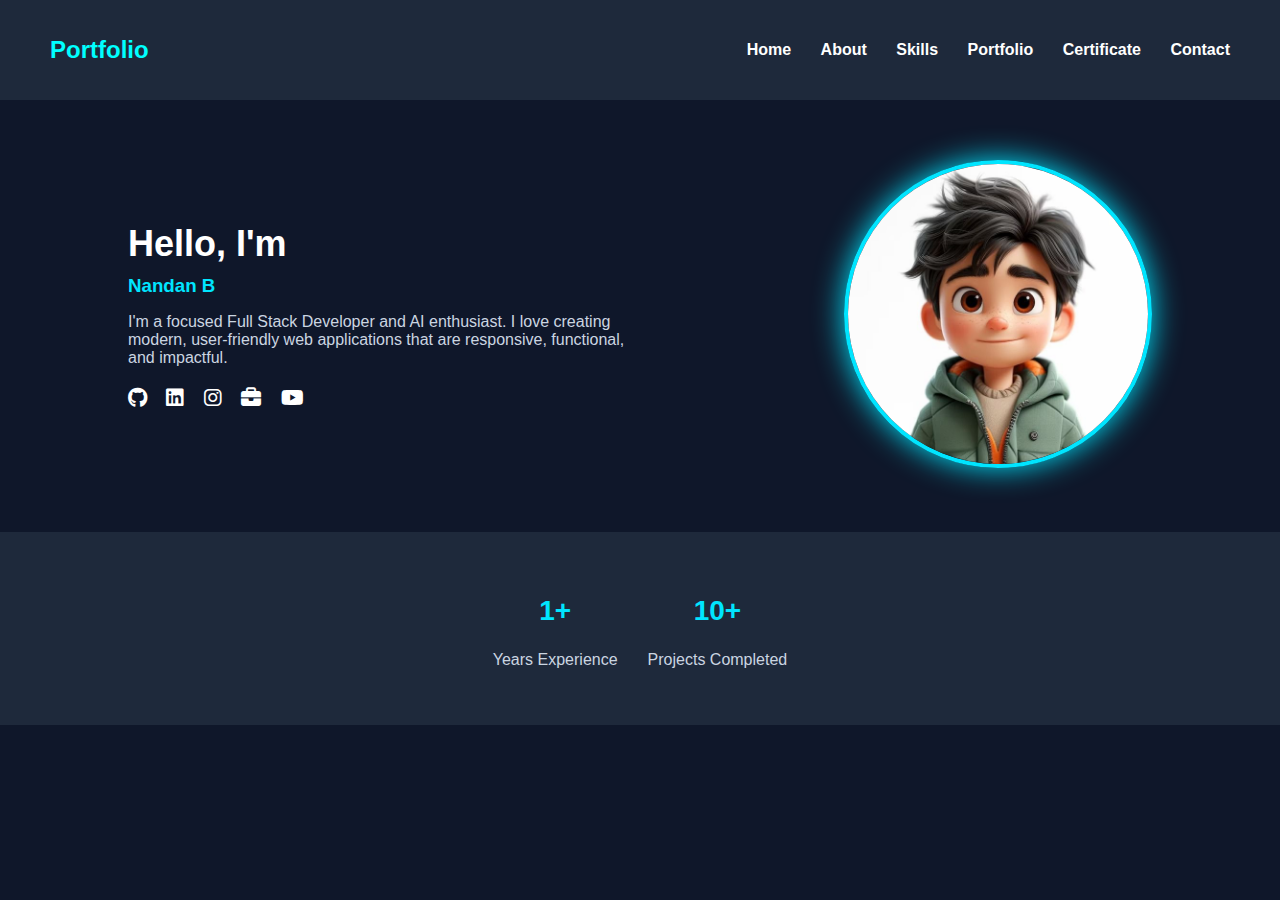
<file: index.html>
<!DOCTYPE html>
<html lang="en">
<head>
  <meta charset="UTF-8" />
  <title>Nandan Portfolio</title>
  <meta name="viewport" content="width=device-width, initial-scale=1" />
  <link rel="stylesheet" href="https://cdnjs.cloudflare.com/ajax/libs/font-awesome/6.4.0/css/all.min.css" />

  <style>
    html {
      scroll-behavior: smooth;
    }

    body {
      margin: 0;
      font-family: "Segoe UI", sans-serif;
      background: #0f172a;
      color: white;
    }

    header {
      display: flex;
      justify-content: space-between;
      align-items: center;
      padding: 20px 50px;
      background: #1e293b;
      box-shadow: 0 4px 15px rgba(0, 0, 0, 0.4);
    }

    header h1 {
      font-size: 24px;
      color: cyan;
    }

    nav a {
      color: white;
      margin-left: 25px;
      text-decoration: none;
      font-weight: 600;
      transition: 0.3s;
    }

    nav a:hover {
      color: cyan;
    }

    section {
      padding: 60px 10%;
    }

    .hero {
      display: flex;
      flex-wrap: wrap;
      align-items: center;
      justify-content: space-between;
      background: #0f172a;
    }

    .hero-text {
      max-width: 500px;
    }

    .hero-text h2 {
      font-size: 36px;
      margin: 0;
    }

    .hero-text h3 {
      color: #00e5ff;
      margin: 10px 0;
    }

    .hero-text p {
      color: #cbd5e1;
      font-size: 16px;
    }

    .hero-img {
      position: relative;
    }

    .hero-img img {
      width: 300px;
      border-radius: 50%;
      border: 4px solid #00e5ff;
      box-shadow: 0 0 30px #00e5ff;
    }

    .socials {
      margin-top: 20px;
    }

    .socials a {
      color: white;
      font-size: 20px;
      margin-right: 15px;
      transition: 0.3s;
    }

    .socials a:hover {
      color: #00e5ff;
    }

    .stats {
      background: #1e293b;
      display: flex;
      justify-content: center;
      flex-wrap: wrap;
      padding: 40px 10%;
      gap: 30px;
      text-align: center;
    }

    .stat-box {
      min-width: 120px;
    }

    .stat-box h2 {
      font-size: 28px;
      color: #00e5ff;
    }

    .stat-box p {
      color: #cbd5e1;
    }

    @media (max-width: 768px) {
      .hero {
        flex-direction: column;
        text-align: center;
      }

      .hero-text, .hero-img {
        margin-top: 20px;
      }

      header {
        flex-direction: column;
        gap: 10px;
      }

      nav a {
        margin: 10px 10px 0 10px;
      }
    }
  </style>
</head>
<body>

  <header>
    <h1>Portfolio</h1>
    <nav>
      <a href="#home">Home</a>
      <a href="about.html">About</a>
      <a href="skills.html">Skills</a>
      <a href="projects.html">Portfolio</a>
      <a href="certificates.html">Certificate</a>
      <a href="contact.html">Contact</a>
    </nav>
  </header>

  <!-- Home Section -->
  <section class="hero" id="home">
    <div class="hero-text">
      <h2>Hello, I'm</h2>
      <h3>Nandan B</h3>
      <p>
        I'm a focused Full Stack Developer and AI enthusiast. I love creating modern, user-friendly web applications that are responsive, functional, and impactful.
      </p>

      <div class="socials">
        <a href="https://github.com/Nandan0402"><i class="fab fa-github"></i></a>
        <a href="https://www.linkedin.com/in/nandan-b-2a9b1b334"><i class="fab fa-linkedin"></i></a>
        <a href="https://www.instagram.com/techbytes1111"><i class="fab fa-instagram"></i></a>
        <a href="https://www.freelancer.com/u/nandan715"><i class="fas fa-briefcase"></i></a>
        <a href="https://youtube.com/@codefusion-j3z"><i class="fab fa-youtube"></i></a>
      </div>
    </div>

    <div class="hero-img">
      <img src="profile.jpg" alt="Nandan's Photo">
    </div>
  </section>

  <!-- Stats Section -->
  <section class="stats">
    <div class="stat-box">
      <h2>1+</h2>
      <p>Years Experience</p>
    </div>
    <div class="stat-box">
      <h2>10+</h2>
      <p>Projects Completed</p>
    </div>
  </section>

</body>
</html>
</file>
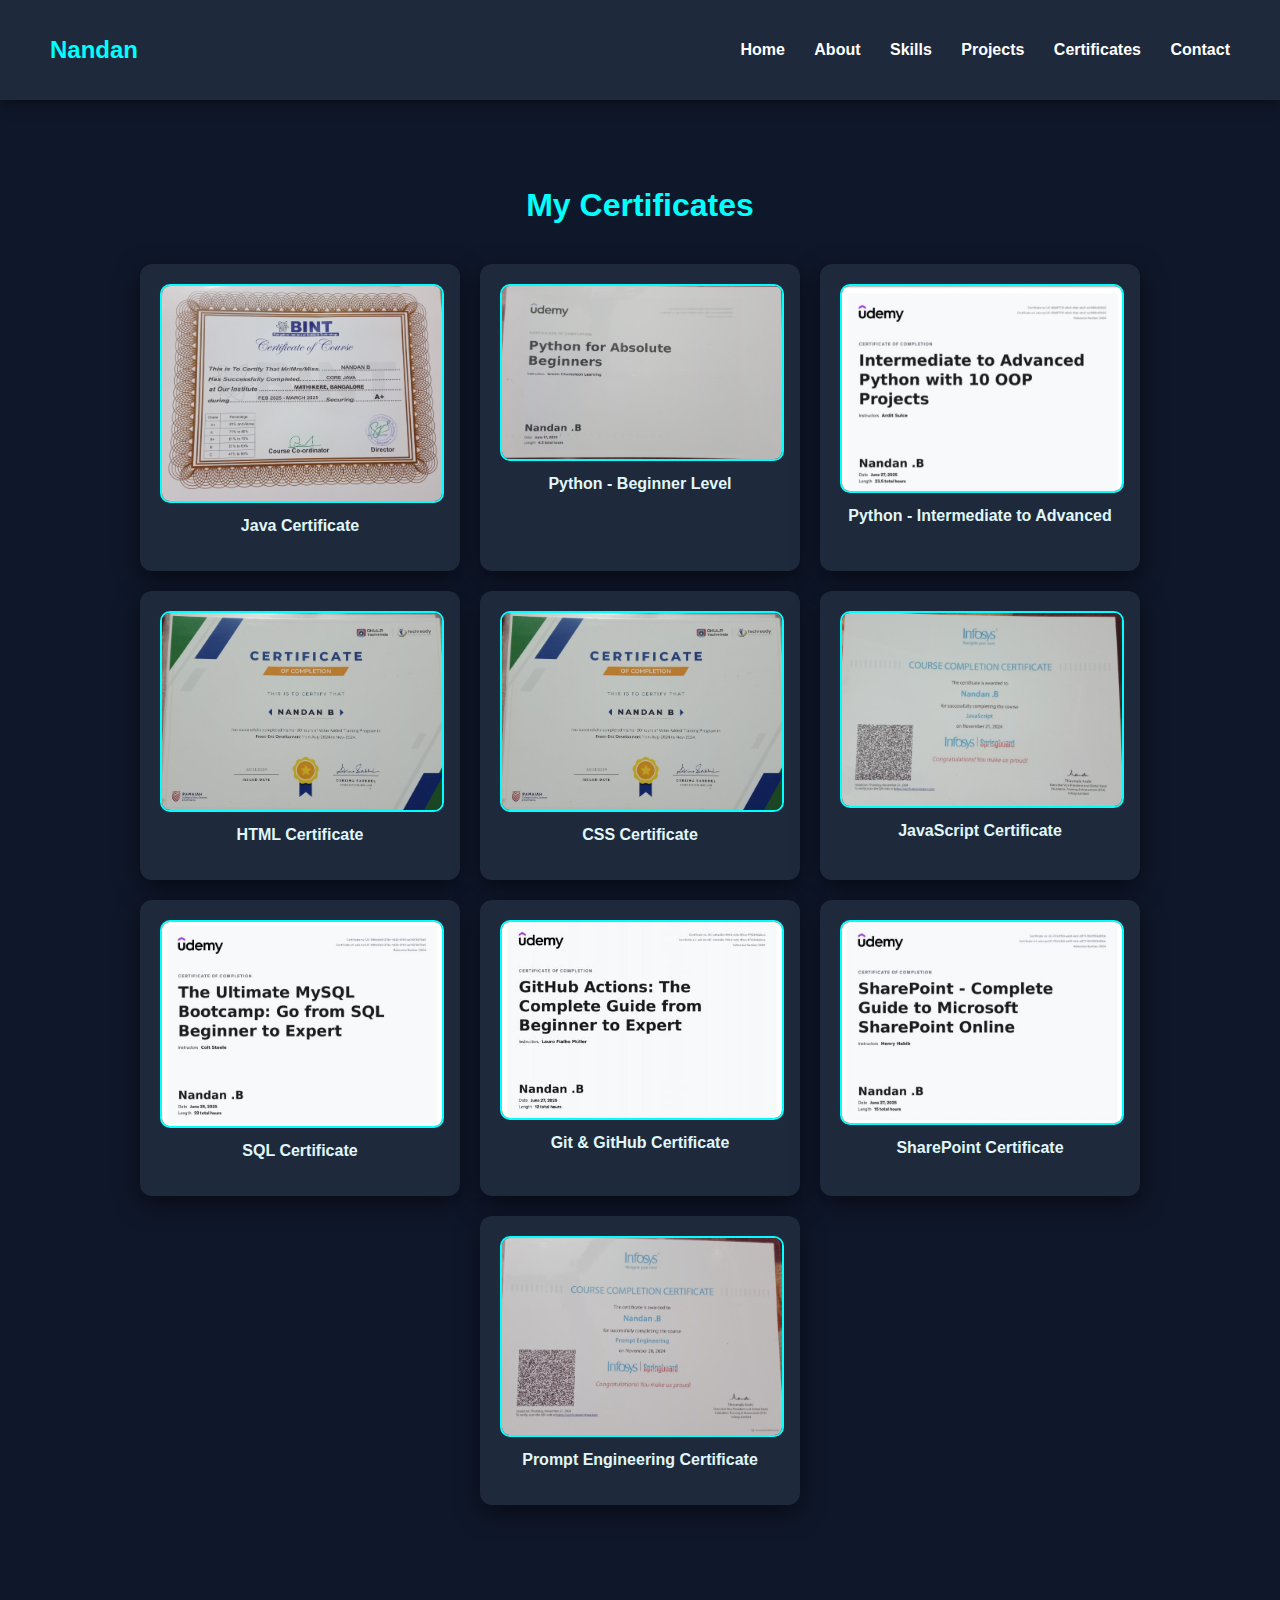
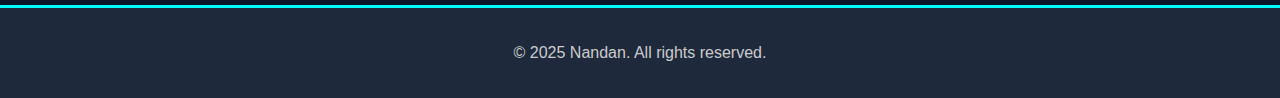
<file: certificates.html>
<!DOCTYPE html>
<html lang="en">
<head>
  <title>Certificates - Nandan Portfolio</title>
  <meta name="viewport" content="width=device-width, initial-scale=1">

  <style>
    body {
      margin: 0;
      font-family: "Segoe UI", sans-serif;
      background: #0f172a;
      color: white;
    }

    header {
      background: #1e293b;
      display: flex;
      justify-content: space-between;
      align-items: center;
      padding: 20px 50px;
      box-shadow: 0 4px 15px rgba(0, 0, 0, 0.4);
    }

    header h1 {
      font-size: 24px;
      color: cyan;
    }

    nav a {
      color: white;
      margin-left: 25px;
      text-decoration: none;
      font-weight: bold;
      transition: 0.3s;
    }

    nav a:hover {
      color: cyan;
    }

    section {
      padding: 60px 10%;
      text-align: center;
    }

    h2 {
      font-size: 32px;
      color: cyan;
      margin-bottom: 40px;
    }

    .cert-grid {
      display: flex;
      flex-wrap: wrap;
      justify-content: center;
      gap: 20px;
    }

    .cert-card {
      background: #1e293b;
      border-radius: 12px;
      padding: 20px;
      width: 280px;
      box-shadow: 0 8px 24px rgba(0, 0, 0, 0.5);
      transition: transform 0.3s, box-shadow 0.3s;
    }

    .cert-card:hover {
      transform: scale(1.05);
      box-shadow: 0 12px 28px rgba(0, 255, 255, 0.3);
    }

    .cert-card img {
      width: 100%;
      height: auto;
      border-radius: 10px;
      border: 2px solid cyan;
    }

    .cert-card p {
      margin-top: 10px;
      font-weight: bold;
      color: #e0f7fa;
    }

    footer {
      background: #1e293b;
      text-align: center;
      padding: 20px;
      margin-top: 40px;
      color: #ccc;
      border-top: 3px solid cyan;
    }

    @media (max-width: 600px) {
      header {
        flex-direction: column;
        gap: 10px;
      }

      nav a {
        margin: 10px;
      }

      .cert-card {
        width: 100%;
        max-width: 320px;
      }
    }
  </style>
</head>
<body>

  <header>
    <h1>Nandan</h1>
    <nav>
      <a href="index.html">Home</a>
      <a href="about.html">About</a>
      <a href="skills.html">Skills</a>
      <a href="projects.html">Projects</a>
      <a href="certificate.html">Certificates</a>
      <a href="contact.html">Contact</a>
    </nav>
  </header>

  <section>
    <h2>My Certificates</h2>
    <div class="cert-grid">
      <div class="cert-card">
        <img src="java-cert.png" alt="Java Certificate">
        <p>Java Certificate</p>
      </div>

      <div class="cert-card">
        <img src="python-basic.png" alt="Python Beginner">
        <p>Python - Beginner Level</p>
      </div>

      <div class="cert-card">
        <img src="python-advanced.png" alt="Python Advanced">
        <p>Python - Intermediate to Advanced</p>
      </div>

      <div class="cert-card">
        <img src="html-cert.png" alt="HTML Certificate">
        <p>HTML Certificate</p>
      </div>

      <div class="cert-card">
        <img src="css-cert.png" alt="CSS Certificate">
        <p>CSS Certificate</p>
      </div>

      <div class="cert-card">
        <img src="js-cert.png" alt="JavaScript Certificate">
        <p>JavaScript Certificate</p>
      </div>

      <div class="cert-card">
        <img src="sql-cert.png" alt="SQL Certificate">
        <p>SQL Certificate</p>
      </div>

      <div class="cert-card">
        <img src="github-cert.png" alt="GitHub Certificate">
        <p>Git & GitHub Certificate</p>
      </div>

      <div class="cert-card">
        <img src="sharepoint-cert.png" alt="SharePoint Certificate">
        <p>SharePoint Certificate</p>
      </div>

      <div class="cert-card">
        <img src="prompt-cert.png" alt="Prompt Engineering Certificate">
        <p>Prompt Engineering Certificate</p>
      </div>
    </div>
  </section>

  <footer>
    <p>© 2025 Nandan. All rights reserved.</p>
  </footer>

</body>
</html>
</file>
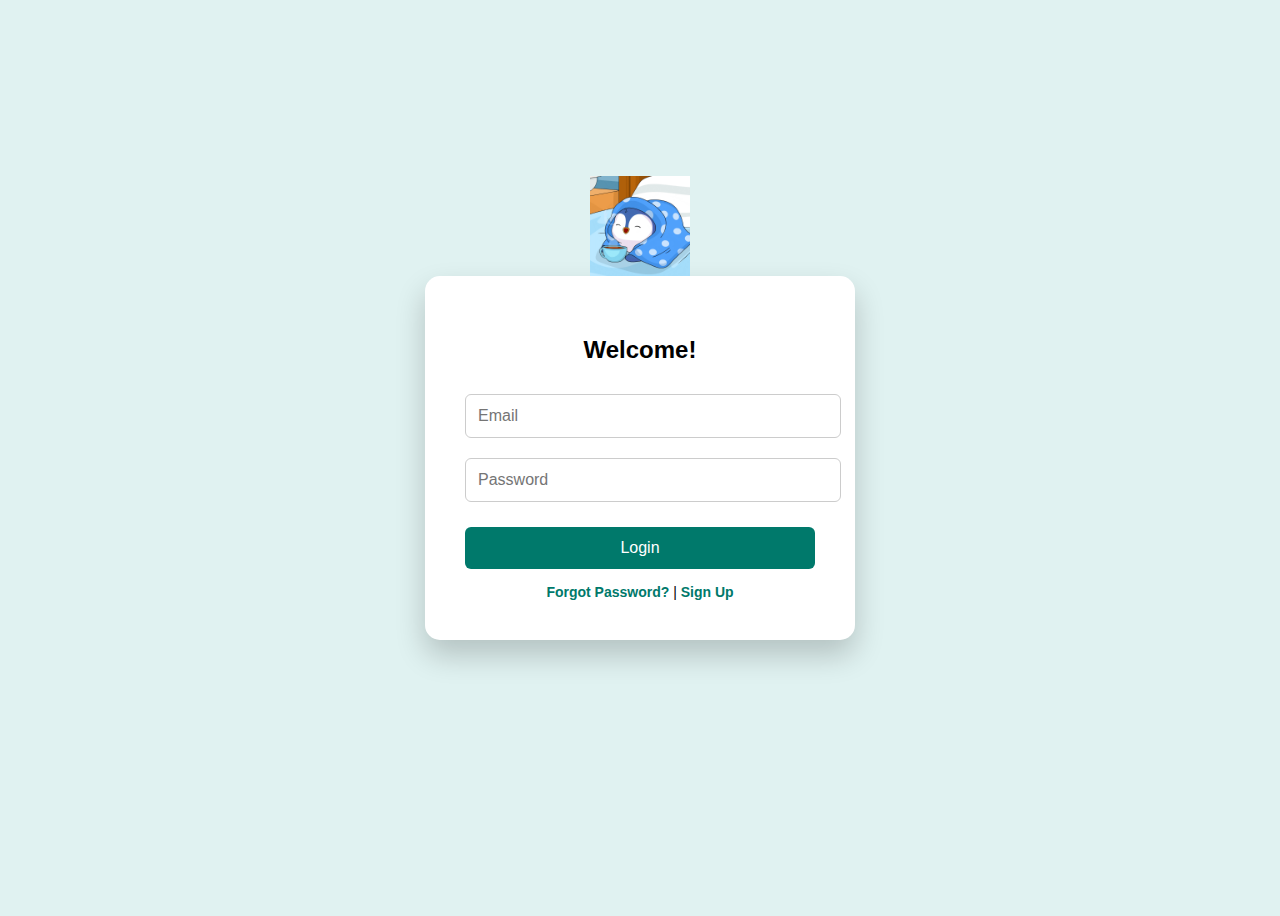
<file: login.html>
<!DOCTYPE html>
<html lang="en">
<head>
  <meta charset="UTF-8">
  <title>Login with Owl Animation</title>
  <meta name="viewport" content="width=device-width, initial-scale=1">
  <style>
    body {
      background: #e0f2f1;
      font-family: Arial, sans-serif;
      display: flex;
      justify-content: center;
      align-items: center;
      height: 100vh;
    }

    .login-box {
      position: relative;
      background: white;
      padding: 40px;
      border-radius: 15px;
      box-shadow: 0 15px 30px rgba(0,0,0,0.2);
      width: 350px;
      text-align: center;
    }

    .owl {
      position: absolute;
      top: -100px;
      left: 50%;
      transform: translateX(-50%);
      width: 100px;
      transition: transform 0.3s ease;
    }

    .owl.cover-eyes {
      transform: translateX(-50%) translateY(10px);
    }

    .login-box input {
      width: 100%;
      padding: 12px;
      margin: 10px 0;
      border-radius: 6px;
      border: 1px solid #ccc;
      font-size: 16px;
    }

    .login-box button {
      width: 100%;
      padding: 12px;
      margin-top: 15px;
      background: #00796b;
      color: white;
      border: none;
      border-radius: 6px;
      font-size: 16px;
      cursor: pointer;
    }

    .login-box button:hover {
      background: #004d40;
    }

    .login-box .links {
      margin-top: 15px;
      font-size: 14px;
    }

    .login-box .links a {
      color: #00796b;
      text-decoration: none;
      font-weight: bold;
    }
  </style>
</head>
<body>

  <div class="login-box">
    <img src="owl.png" alt="Owl" class="owl" id="owl">
    <h2>Welcome!</h2>
    <form onsubmit="return validateLogin()">
      <input type="text" id="email" placeholder="Email" onfocus="lookLeft()" onblur="lookCenter()" required>
      <input type="password" id="password" placeholder="Password" onfocus="coverEyes()" onblur="uncoverEyes()" required>
      <button type="submit">Login</button>
    </form>
    <div class="links">
      <a href="#">Forgot Password?</a> |
      <a href="#">Sign Up</a>
    </div>
  </div>

  <script>
    const owl = document.getElementById("owl");

    function lookLeft() {
      owl.style.transform = "translateX(-60%)";
    }

    function lookCenter() {
      owl.style.transform = "translateX(-50%)";
    }

    function coverEyes() {
      owl.classList.add("cover-eyes");
    }

    function uncoverEyes() {
      owl.classList.remove("cover-eyes");
    }

    function validateLogin() {
      const email = document.getElementById("email").value;
      const password = document.getElementById("password").value;

      if (email === "admin@example.com" && password === "1234") {
        alert("Login successful!");
        window.location.href = "index.html";
        return false;
      } else {
        alert("Invalid email or password.");
        return false;
      }
    }
  </script>

</body>
</html>
</file>
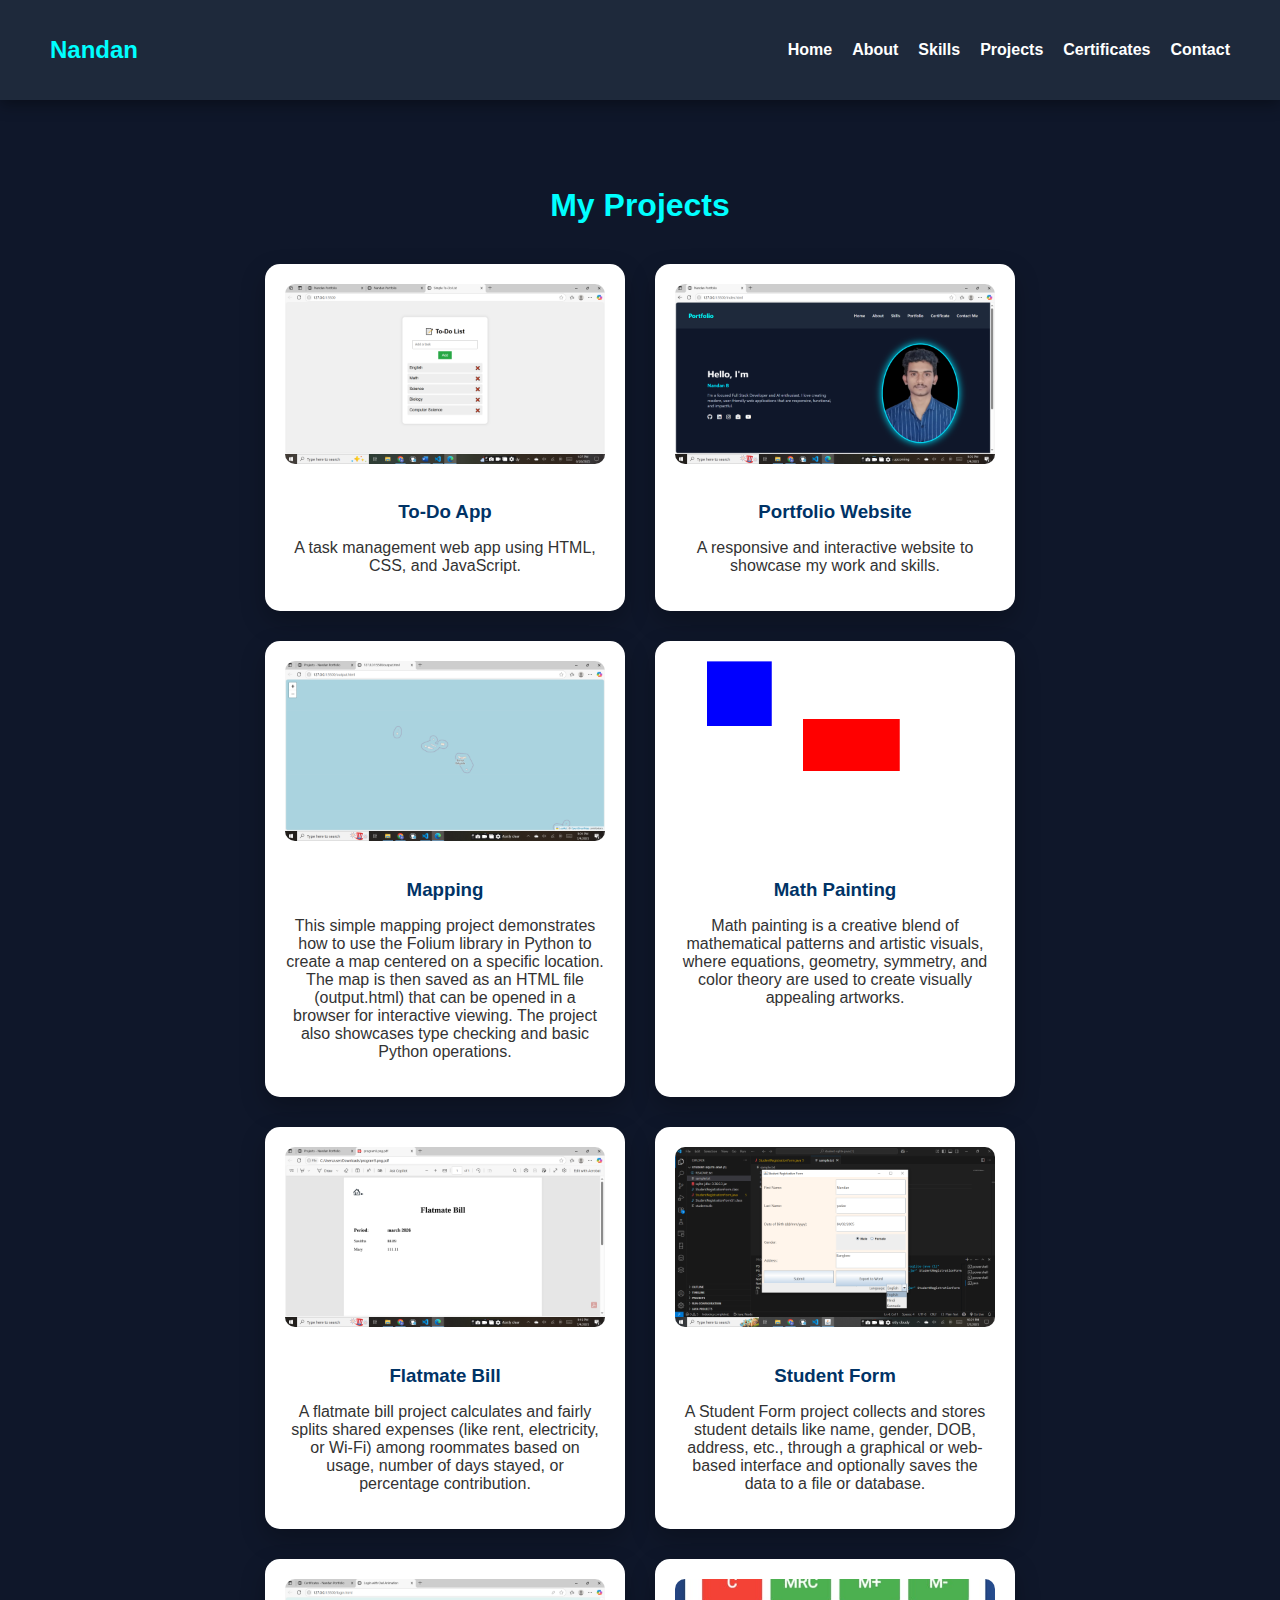
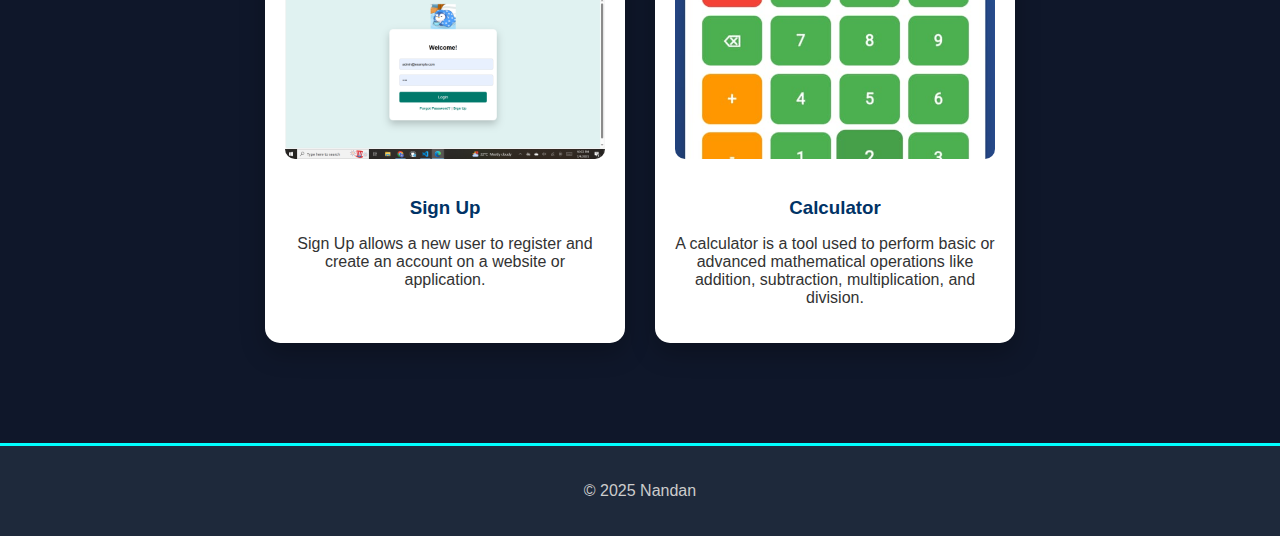
<file: projects.html>
<!DOCTYPE html>
<html lang="en">
<head>
  <title>Projects - Nandan Portfolio</title>
  <meta name="viewport" content="width=device-width, initial-scale=1">
  <style>
    body {
      font-family: "Segoe UI", sans-serif;
      margin: 0;
      padding: 0;
      background: #0f172a;
      color: white;
    }

    header {
      background: #1e293b;
      display: flex;
      justify-content: space-between;
      align-items: center;
      padding: 20px 50px;
      box-shadow: 0 4px 15px rgba(0, 0, 0, 0.4);
    }

    header h1 {
      font-size: 24px;
      color: cyan;
    }

    nav {
      display: flex;
      gap: 20px;
      flex-wrap: wrap;
    }

    nav a {
      color: white;
      text-decoration: none;
      font-weight: bold;
      transition: 0.3s;
    }

    nav a:hover {
      color: cyan;
    }

    section#projects {
      text-align: center;
      padding: 60px 10%;
    }

    section#projects h2 {
      font-size: 32px;
      color: cyan;
      margin-bottom: 40px;
    }

    .project-container {
      display: flex;
      flex-wrap: wrap;
      justify-content: center;
      gap: 30px;
    }

    .project-card {
      background: white;
      color: black;
      max-width: 320px;
      border-radius: 15px;
      padding: 20px;
      box-shadow: 0 10px 25px rgba(0, 0, 0, 0.25);
      transition: transform 0.3s ease, box-shadow 0.3s ease;
    }

    .project-card:hover {
      transform: scale(1.03);
      box-shadow: 0 12px 30px rgba(0, 0, 0, 0.35);
    }

    .project-card img {
      width: 100%;
      height: 180px;
      object-fit: cover;
      border-radius: 10px;
      margin-bottom: 15px;
    }

    .project-card h3 {
      color: #003366;
      margin-bottom: 10px;
    }

    .project-card p {
      color: #333;
    }

    footer {
      background: #1e293b;
      text-align: center;
      padding: 20px;
      margin-top: 40px;
      color: #ccc;
      border-top: 3px solid cyan;
    }

    @media (max-width: 600px) {
      header {
        flex-direction: column;
        gap: 10px;
      }

      nav {
        flex-direction: column;
        align-items: center;
      }

      .project-card {
        max-width: 90%;
      }
    }
  </style>
</head>
<body>

  <header>
    <h1>Nandan</h1>
    <nav>
      <a href="index.html">Home</a>
      <a href="about.html">About</a>
      <a href="skills.html">Skills</a>
      <a href="projects.html">Projects</a>
      <a href="certificates.html">Certificates</a>
      <a href="contact.html">Contact</a>
    </nav>
  </header>

  <section id="projects">
    <h2>My Projects</h2>
    <div class="project-container">
      <div class="project-card">
        <img src="project1.jpg" alt="To-Do App">
        <h3>To-Do App</h3>
        <p>A task management web app using HTML, CSS, and JavaScript.</p>
      </div>
      <div class="project-card">
        <img src="project2.jpg" alt="Portfolio Website">
        <h3>Portfolio Website</h3>
        <p>A responsive and interactive website to showcase my work and skills.</p>
      </div>
      <div class="project-card">
        <img src="project3.jpg" alt="Mapping">
        <h3>Mapping</h3>
        <p>This simple mapping project demonstrates how to use the Folium library in Python to create a map centered on a specific location. 
          The map is then saved as an HTML file (output.html) that can be opened in a browser for interactive viewing. 
          The project also showcases type checking and basic Python operations.</p>
      </div>
      <div class="project-card">
        <img src="project4.jpg" alt="Math Painting">
        <h3>Math Painting</h3>
        <p> Math painting is a creative blend of mathematical patterns and artistic visuals, where equations, geometry, symmetry, and color theory are used to create visually appealing artworks.</p>
      </div>
      <div class="project-card">
        <img src="project5.jpg" alt="Flatmate Bill">
        <h3>Flatmate Bill </h3>
        <p>A flatmate bill project calculates and fairly splits shared expenses (like rent, electricity, or Wi-Fi) among roommates based on usage, number of days stayed, or percentage contribution.</p>
      </div>
      <div class="project-card">
        <img src="project6.png" alt="Student Form">
        <h3>Student Form </h3>
        <p>A Student Form project collects and stores student details like name, gender, DOB, address, etc., through a graphical or web-based interface and optionally saves the data to a file or database.</p>
      </div>
      <div class="project-card">
        <img src="project7.png" alt="Sign Up">
        <h3>Sign Up</h3>
        <p>Sign Up allows a new user to register and create an account on a website or application.
</p>
      </div>
           <div class="project-card">
        <img src="project8.png" alt="Calculator">
        <h3>Calculator</h3>
        <p>A calculator is a tool used to perform basic or advanced mathematical operations like addition, subtraction, multiplication, and division.
</p>
      </div>
    </div>
  </section>

  <footer>
    <p>© 2025 Nandan</p>
  </footer>

</body>
</html>
</file>
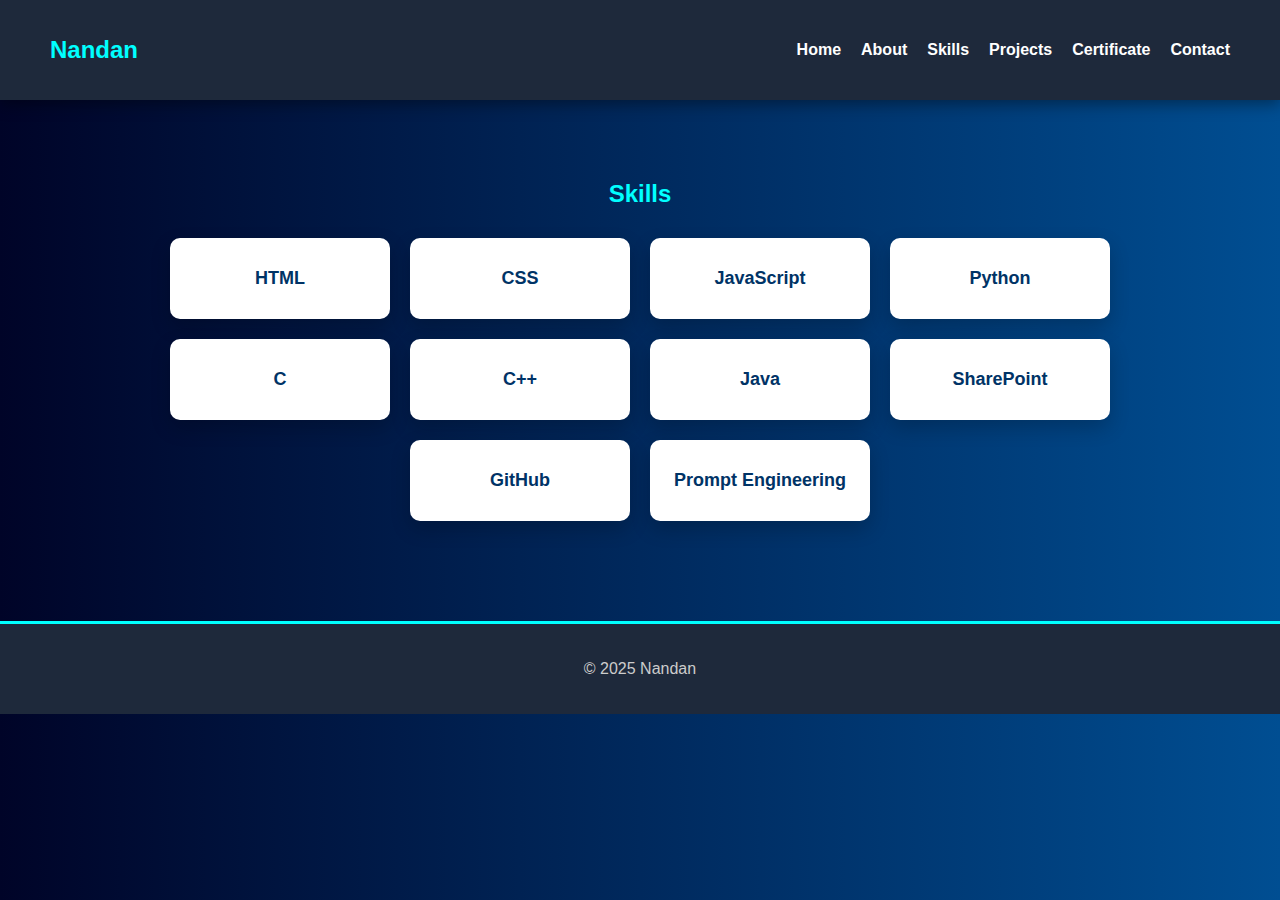
<file: skills.html>
<!DOCTYPE html>
<html lang="en">
<head>
  <title>Skills - Nandan Portfolio</title>
  <meta name="viewport" content="width=device-width, initial-scale=1">
  <style>
    body {
      margin: 0;
      font-family: Arial, sans-serif;
      background: linear-gradient(to right, #000428, #004e92);
      color: white;
    }

    header {
      background: #1e293b;
      display: flex;
      justify-content: space-between;
      align-items: center;
      padding: 20px 50px;
      box-shadow: 0 4px 15px rgba(0, 0, 0, 0.4);
    }

    header h1 {
      font-size: 24px;
      color: cyan;
    }

    nav {
      display: flex;
      gap: 20px;
    }

    nav a {
      color: white;
      text-decoration: none;
      font-weight: bold;
      transition: 0.3s;
    }

    nav a:hover {
      color: cyan;
    }

    section {
      padding: 60px 10%;
      text-align: center;
    }

    h2 {
      color: cyan;
      margin-bottom: 30px;
    }

    .skills-grid {
      display: flex;
      flex-wrap: wrap;
      justify-content: center;
      gap: 20px;
    }

    .skill-card {
      background: white;
      color: #000;
      border-radius: 10px;
      padding: 20px;
      box-shadow: 0 8px 20px rgba(0, 0, 0, 0.2);
      width: 180px;
      transition: transform 0.3s, box-shadow 0.3s;
    }

    .skill-card:hover {
      transform: scale(1.05);
      box-shadow: 0 12px 28px rgba(0, 255, 255, 0.4);
    }

    .skill-card h3 {
      margin: 10px 0;
      color: #003366;
      font-size: 18px;
    }

    footer {
      background: #1e293b;
      text-align: center;
      padding: 20px;
      margin-top: 40px;
      color: #ccc;
      border-top: 3px solid cyan;
    }

    @media (max-width: 600px) {
      header {
        flex-direction: column;
        gap: 10px;
      }

      nav {
        flex-direction: column;
        align-items: center;
      }

      .skill-card {
        width: 100%;
        max-width: 300px;
      }
    }
  </style>
</head>
<body>

  <header>
    <h1>Nandan</h1>
    <nav>
      <a href="index.html">Home</a>
      <a href="about.html">About</a>
      <a href="skills.html">Skills</a>
      <a href="projects.html">Projects</a>
      <a href="certificates.html">Certificate</a>
      <a href="contact.html">Contact</a>
    </nav>
  </header>

  <section id="skills">
    <h2>Skills</h2>
    <div class="skills-grid">
      <div class="skill-card"><h3>HTML</h3></div>
      <div class="skill-card"><h3>CSS</h3></div>
      <div class="skill-card"><h3>JavaScript</h3></div>
      <div class="skill-card"><h3>Python</h3></div>
      <div class="skill-card"><h3>C</h3></div>
      <div class="skill-card"><h3>C++</h3></div>
      <div class="skill-card"><h3>Java</h3></div>
      <div class="skill-card"><h3>SharePoint</h3></div>
      <div class="skill-card"><h3>GitHub</h3></div>
      <div class="skill-card"><h3>Prompt Engineering</h3></div>
    </div>
  </section>

  <footer>
    <p>© 2025 Nandan</p>
  </footer>

</body>
</html>
</file>
